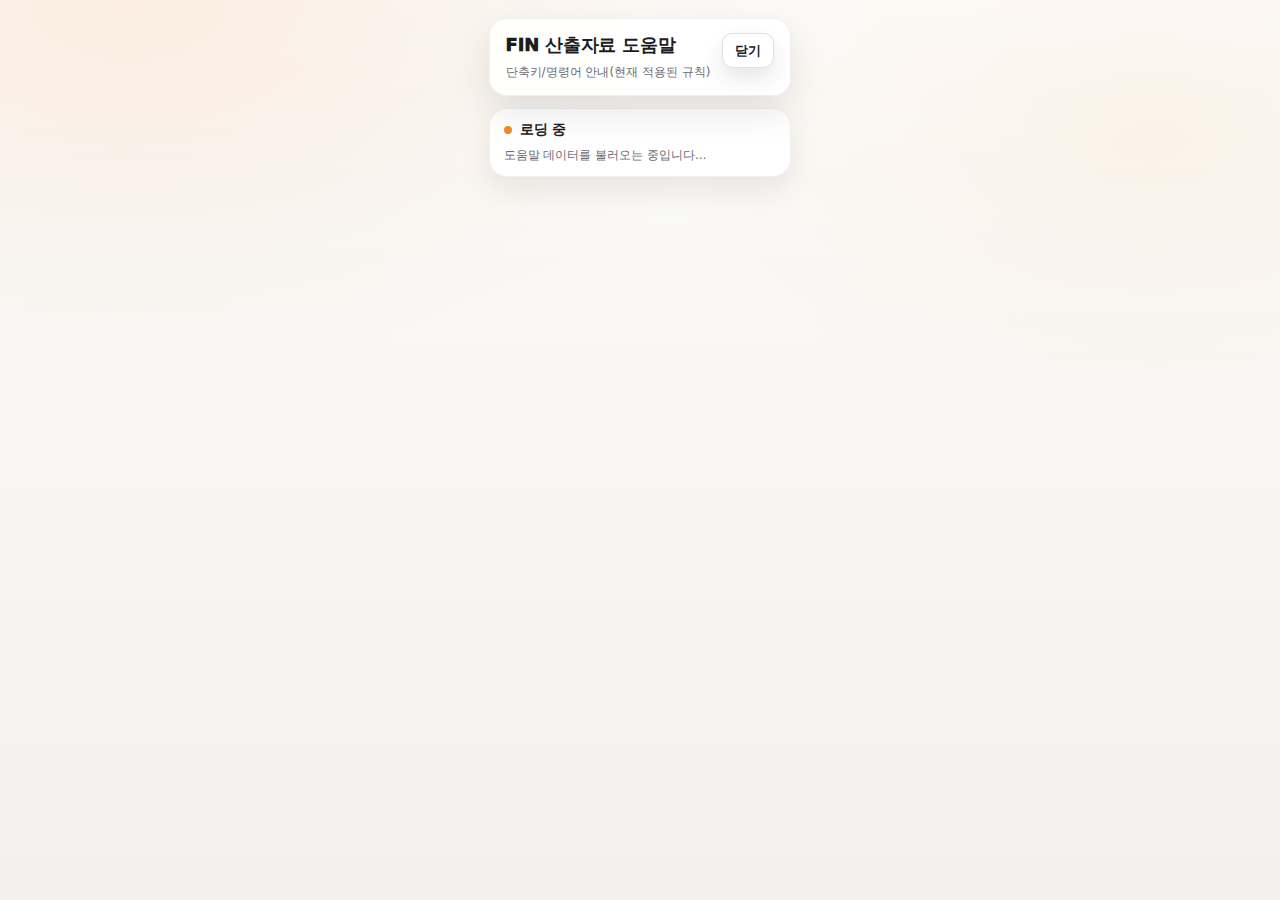
<file: help.html>
<!doctype html>
<html lang="ko">
<head>
  <meta charset="utf-8" />
  <meta name="viewport" content="width=device-width, initial-scale=1" />
  <title>도움말 - FIN 산출자료</title>
  <link rel="stylesheet" href="styles.css?v=14" />
  <style>
    /* ✅ help.html에서만 스크롤 확실히 허용 (styles.css의 overflow:hidden 무력화) */
    html, body{
      height: auto !important;
      min-height: 100% !important;
      overflow-y: auto !important;
      overflow-x: hidden !important;
    }
    body{ overflow:auto !important; }

    .help-wrap{
      max-width: 980px;
      margin: 18px auto;
      padding: 0 16px 24px;
    }
    .help-hero{
      background: rgba(255,255,255,.92);
      border: 1px solid rgba(0,0,0,.06);
      border-radius: 18px;
      box-shadow: 0 16px 38px rgba(0,0,0,.10);
      padding: 14px 16px;
      display:flex;
      align-items:flex-start;
      justify-content:space-between;
      gap:12px;

      /* ✅ 상단 고정(원치 않으면 제거) */
      position: sticky;
      top: 12px;
      z-index: 10;
    }
    .help-title{
      font-weight: 1000;
      font-size: 18px;
      letter-spacing:-0.2px;
    }
    .help-sub{
      margin-top:6px;
      color: var(--muted);
      font-size: 12px;
      line-height: 1.5;
    }
    .help-grid{
      margin-top: 12px;
      display:grid;
      grid-template-columns: 1fr;
      gap: 12px;
    }
    .help-card{
      background: rgba(255,255,255,.94);
      border: 1px solid rgba(0,0,0,.06);
      border-radius: 18px;
      box-shadow: 0 12px 30px rgba(0,0,0,.08);
      padding: 12px 14px;
    }
    .help-card h3{
      margin: 0 0 8px;
      font-size: 14px;
      font-weight: 1000;
      display:flex;
      align-items:center;
      gap:8px;
    }
    .help-card h3::before{
      content:"";
      width: 8px;
      height: 8px;
      border-radius: 999px;
      background: var(--accent);
      display:inline-block;
    }
    .help-card ul{
      margin:0;
      padding-left: 18px;
      color: #2b2b2f;
      font-size: 13px;
      line-height: 1.55;
    }
    .muted{ color: var(--muted); font-size:12px; }
  </style>
</head>
<body>
  <div class="help-wrap">
    <div class="help-hero">
      <div>
        <div id="helpTitle" class="help-title">FIN 산출자료 도움말</div>
        <div class="help-sub">단축키/명령어 안내(현재 적용된 규칙)</div>
      </div>
      <button class="btn" onclick="window.close()">닫기</button>
    </div>

    <div id="helpGrid" class="help-grid">
      <div class="help-card">
        <h3>로딩 중</h3>
        <div class="muted">도움말 데이터를 불러오는 중입니다...</div>
      </div>
    </div>
  </div>

  <script>
    function renderHelp(payload){
      const titleEl = document.getElementById("helpTitle");
      const grid = document.getElementById("helpGrid");
      if (!payload || !payload.sections) return;

      titleEl.textContent = payload.title || "FIN 산출자료 도움말";
      grid.innerHTML = "";

      payload.sections.forEach(sec => {
        const card = document.createElement("div");
        card.className = "help-card";

        const h3 = document.createElement("h3");
        h3.textContent = sec.title || "";
        card.appendChild(h3);

        const ul = document.createElement("ul");
        (sec.items || []).forEach(it => {
          const li = document.createElement("li");
          li.textContent = it;
          ul.appendChild(li);
        });
        card.appendChild(ul);

        grid.appendChild(card);
      });
    }

    window.addEventListener("message", (event) => {
      if (event.origin !== window.location.origin) return;
      const msg = event.data;
      if (!msg || typeof msg !== "object") return;
      if (msg.type === "HELP_INIT") {
        renderHelp(msg.payload);
      }
    });
  </script>
</body>
</html>
</file>
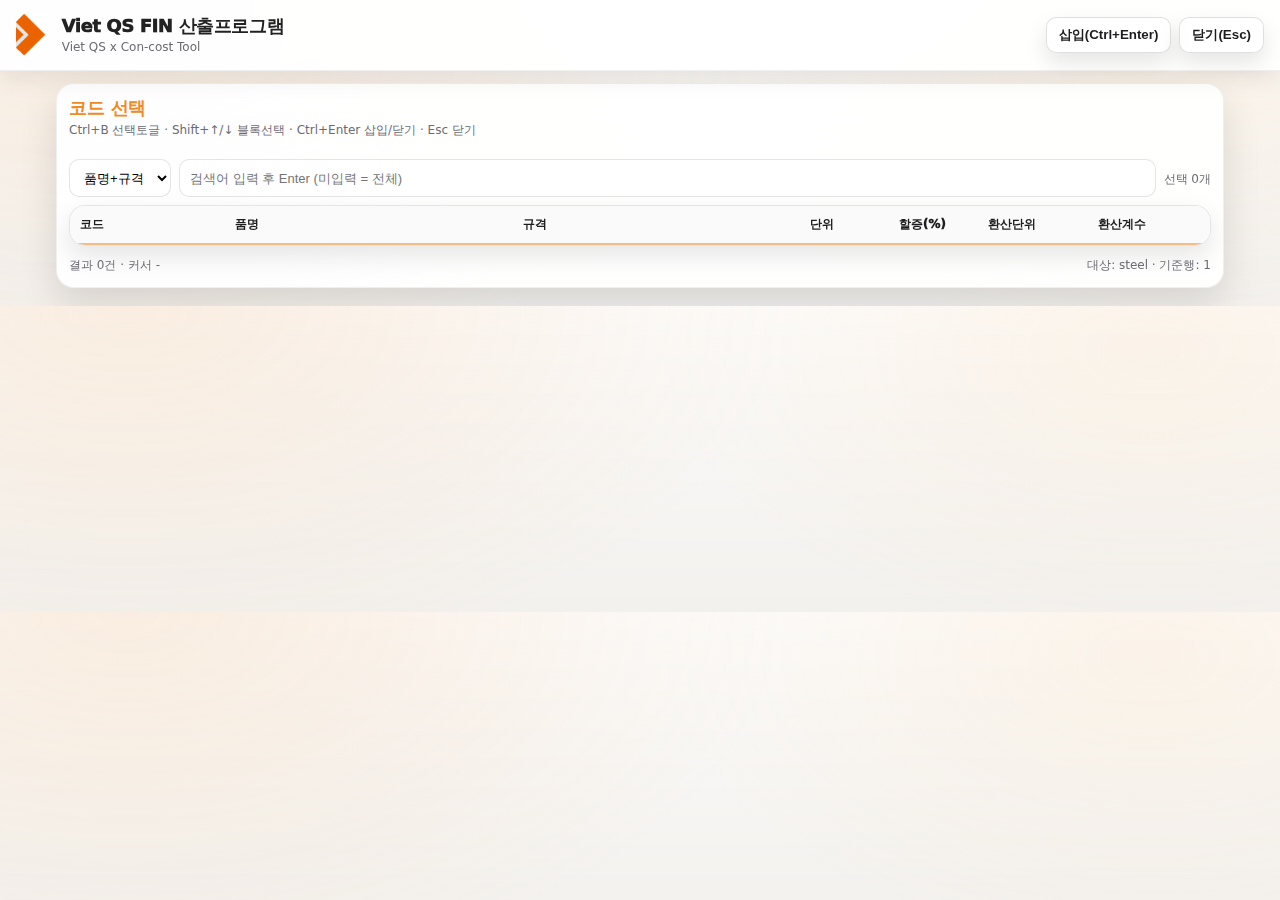
<file: picker.html>
<!doctype html>
<html lang="ko">
<head>
  <meta charset="utf-8" />
  <meta name="viewport" content="width=device-width, initial-scale=1" />
  <title>코드 선택</title>

  <!-- ✅ 메인과 동일 테마 사용 -->
  <link rel="stylesheet" href="styles.css?v=22" />

  <!-- ✅ picker 전용: 메인의 "페이지 스크롤 금지(overflow:hidden)"를 되돌리고,
      메인 topbar + tabs 스타일을 picker에서도 그대로 재사용 -->
  <style>
    /* ============================
       ✅ picker는 메인처럼 페이지 스크롤을 막으면 안 됨
       (styles.css에서 html,body overflow:hidden 강제중이라 picker에서 해제)
    ============================ */
    html, body{
      height: auto !important;
      overflow: auto !important;
      overflow-x: hidden !important;
    }
    body{
      display: block !important;
      padding: 0 !important;
      margin: 0 !important;
    }

    /* picker는 content만 쓰고 tabs는 숨김(필요하면 보여도 됨) */
    .tabs{ display:none !important; }

    /* ============================
       ✅ picker 레이아웃
    ============================ */
    .picker-page{
      max-width: 1200px;
      margin: 0 auto;
      padding: 12px 16px 18px;
    }

    .picker-head{
      display:flex;
      align-items:center;
      justify-content:space-between;
      gap:12px;
      margin-bottom: 10px;
    }
    .picker-title{
      font-weight: 1000;
      font-size: 18px;
      letter-spacing: -0.2px;
      color: var(--accent);
    }
    .picker-sub{
      margin-top: 2px;
      font-size: 12px;
      color: var(--muted);
    }

    .picker-tools{
      display:flex;
      gap:8px;
      flex-wrap:wrap;
      align-items:center;
    }

    .picker-bar{
      display:flex;
      gap:8px;
      flex-wrap:wrap;
      align-items:center;
      margin: 10px 0 8px;
    }
    .picker-bar select,
    .picker-bar input{
      border:1px solid var(--line);
      background: rgba(255,255,255,.72);
      border-radius: 10px;
      padding: 8px 10px;
      font-size: 13px;
      outline: none;
      height: 38px;
    }
    .picker-bar input{
      flex: 1 1 320px;
      min-width: 220px;
    }

    /* 테이블 영역 */
    .picker-tablewrap{
      border:1px solid var(--line);
      border-radius: 16px;
      overflow:auto;
      background: rgba(255,255,255,.55);
      box-shadow: var(--shadow);
      max-height: calc(100vh - 260px); /* 상단 topbar 높이 고려 */
    }
    .picker-table{
      width:100%;
      min-width: 980px;
      border-collapse: separate;
      border-spacing: 0;
      font-size: 12px;
    }
    .picker-table thead th{
      position: sticky;
      top: 0;
      z-index: 5;
      background: rgba(250,250,250,.98);
      border-bottom: 2px solid rgba(240,138,36,.55);
      padding: 10px 10px;
      text-align:left;
      font-weight: 1000;
      white-space: nowrap;
    }
    .picker-table tbody td{
      border-bottom: 1px solid rgba(0,0,0,.06);
      padding: 8px 10px;
      vertical-align: middle;
      white-space: nowrap;
    }

    /* 커서/선택 스타일(메인 테마 톤으로 맞춤) */
    tr.cursor td{
      outline: 2px solid rgba(240,138,36,.35);
      outline-offset: -2px;
      background: rgba(240,138,36,.08);
    }
    tr.sel td{
      background: rgba(240,138,36,.12);
    }

    .picker-foot{
      display:flex;
      align-items:center;
      justify-content:space-between;
      gap:10px;
      margin-top: 10px;
      color: var(--muted);
      font-size: 12px;
    }
    .picker-hotkeys{
      color: var(--muted);
      font-size: 12px;
      line-height: 1.6;
    }

    /* ============================
       ✅ picker 전용: topbar 안에서 버튼들 보기 좋게
    ============================ */
    .picker-actions{
      display:flex;
      gap:8px;
      flex-wrap:wrap;
      align-items:center;
      justify-content:flex-end;
    }

    /* favicon 404는 기능상 문제 없음(없애고 싶으면 아래처럼 favicon 추가하면 됨) */
  </style>

  <!-- (선택) favicon 404 없애기: assets/favicon.ico 올리면 해결 -->
  <!-- <link rel="icon" href="assets/favicon.ico"> -->
</head>

<body>
  <!-- ======================
       ✅ picker도 메인 topbar 그대로
       ====================== -->
  <header class="topbar">
    <div class="brand">
      <div class="brand-main">
        <!-- ✅ 로고 (메인과 동일) -->
        <img class="brand-logo" src="assets/logo.png" alt="로고" />
        <div class="brand-text">
          <div class="title">Viet QS FIN 산출프로그램</div>
          <div class="sub">Viet QS x Con-cost Tool</div>
        </div>
      </div>
    </div>

    <!-- picker 전용 오른쪽 버튼 -->
    <div class="picker-actions">
      <button id="btnInsert" class="btn">삽입(Ctrl+Enter)</button>
      <button id="btnClose" class="btn ghost">닫기(Esc)</button>
    </div>
  </header>

  <!-- ======================
       ✅ picker 본문
       ====================== -->
  <main class="picker-page">
    <div class="panel">
      <div class="picker-head">
        <div>
          <div class="picker-title">코드 선택</div>
          <div class="picker-sub">
            Ctrl+B 선택토글 · Shift+↑/↓ 블록선택 · Ctrl+Enter 삽입/닫기 · Esc 닫기
          </div>
        </div>
      </div>

      <div class="picker-bar">
        <select id="searchMode" aria-label="검색 기준">
          <option value="name_spec">품명+규격</option>
          <option value="code">코드</option>
          <option value="name">품명</option>
          <option value="spec">규격</option>
        </select>

        <input id="q" type="text" placeholder="검색어 입력 후 Enter (미입력 = 전체)" />
        <div id="pickInfo" class="picker-sub"></div>
      </div>

      <div class="picker-tablewrap">
        <table class="picker-table">
          <thead>
            <tr>
              <th style="width: 140px;">코드</th>
              <th style="width: 260px;">품명</th>
              <th style="width: 260px;">규격</th>
              <th style="width: 80px;">단위</th>
              <th style="width: 80px;">할증(%)</th>
              <th style="width: 100px;">환산단위</th>
              <th style="width: 110px;">환산계수</th>
            </tr>
          </thead>
          <tbody id="tbody"></tbody>
        </table>
      </div>

      <div class="picker-foot">
        <div id="status">준비중…</div>
        <div class="picker-hotkeys" id="originInfo"></div>
      </div>
    </div>
  </main>

  <script src="picker.js?v=30"></script>
</body>
</html>
</file>
<file: styles.css>
:root{
  /* ===== Theme: Orange UI (logo title + underline tabs) ===== */
  --bg:#f3f1ee;
  --paper:#ffffff;
  --ink:#1d1d1f;
  --muted:#6b6b73;

  --line: rgba(0,0,0,.10);
  --softLine: rgba(0,0,0,.06);

  --shadow: 0 10px 26px rgba(0,0,0,.10);
  --shadow2: 0 16px 38px rgba(0,0,0,.12);

  --radius: 18px;

  --accent:#f08a24;     /* 오렌지 */
  --accent2:#ffb55a;    /* 밝은 오렌지 */

  --topbarH: 0px;
  --tabsH: 0px;
  --topSplitActualH: 0px;

  --stickyBaseTop: 0px;
  --stickyWithTopSplitTop: 0px;
  --panelStickyTop: 0px;

  /* ✅ top-split(구분/변수) 기본 높이 */
  --topSplitH: 190px;

  /* ✅ 기본 스케일 */
  --uiScale: .75;
}

*{ box-sizing:border-box; }
html,body{ height:100%; }

/* ✅ FIX: 바깥(페이지) 스크롤 절대 금지 */
html, body{
  overflow: hidden !important;
  overflow-x: hidden !important;
}

body{
  margin:0;
  height:100vh;
  display:flex;
  flex-direction:column;

  font-family: ui-sans-serif, system-ui, -apple-system, "Segoe UI", Roboto, "Noto Sans KR", Arial, "Apple SD Gothic Neo", "Malgun Gothic";
  color:var(--ink);

  background:
    radial-gradient(1200px 680px at 10% 0%, rgba(240,138,36,.12), transparent 55%),
    radial-gradient(900px 520px at 90% 15%, rgba(255,181,90,.10), transparent 55%),
    linear-gradient(180deg, rgba(255,255,255,.75), rgba(255,255,255,0)),
    var(--bg);
}

/* ===== Topbar ===== */
.topbar{
  position: sticky;
  top: 0;
  z-index: 200;
  display:flex;
  align-items:center; /* ✅ 로고/텍스트/버튼 세로 중앙 정렬 */
  justify-content:space-between;
  gap:16px;
  padding: 14px 16px;

  background: rgba(255,255,255,.94);
  backdrop-filter: blur(10px);
  border-bottom: 1px solid var(--softLine);
  box-shadow: 0 8px 22px rgba(0,0,0,.08);
  flex:0 0 auto;
}

/* ✅ 타이틀 주황 강조(로고 느낌) */
.brand{ display:flex; flex-direction:column; gap:4px; }
.brand .title{
  font-weight: 1000;
  letter-spacing: -0.4px;
  font-size: 18px;
  display:flex;
  align-items:center;
  gap:10px;
  line-height: 1.1;
}
.brand .title::before{
  content:"";
  width: 28px;
  height: 16px;
  border-radius: 6px;
  background: linear-gradient(180deg, var(--accent2), var(--accent));
  box-shadow: 0 10px 20px rgba(240,138,36,.25);
  transform: skewX(-12deg);
}
.brand .title{ color: #222; }
.brand .title span{ color: #222; }
.brand .title{ text-shadow: 0 1px 0 rgba(255,255,255,.8); }
.brand .sub{ color: var(--muted); font-size: 12px; }
.brand .hint{ color: var(--muted); font-size: 12px; }
.brand .hint b{ color: var(--accent); }

/* ============================
   ✅ Brand Logo Layout (로고 + 텍스트)
============================ */
.brand-main{
  display:flex;
  align-items:center;
  gap:14px;          /* 로고 커지니까 간격도 살짝 증가 */
}

.brand-logo{
  height: 42px;      /* ✅ 기존 대비 약 2.5배 */
  width: auto;       /* ✅ 비율 유지 */
  display: block;
}

.brand-text{
  display:flex;
  flex-direction:column;
  gap:4px;
}

/* ✅ 로고 사용하는 경우 title 앞 장식 제거(주황 블럭) */
.brand-main .title::before{
  display:none;
}

.actions{
  display:flex;
  gap:8px;
  flex-wrap:wrap;
  align-items:center;
  justify-content:flex-end;
}

/* ===== Buttons (캡슐 → 각진 라운드) ===== */
.btn,
.smallbtn{
  appearance:none;
  border:1px solid rgba(0,0,0,.12);
  background: rgba(255,255,255,.92);
  border-radius: 10px;
  cursor:pointer;
  font-weight: 900;
  color: var(--ink);
  line-height: 1;
  display:inline-flex;
  align-items:center;
  gap:8px;
  user-select:none;
  white-space: nowrap;

  box-shadow: 0 10px 22px rgba(0,0,0,.10);
}

.btn{ padding: 10px 12px; }
.smallbtn{
  padding: 8px 10px;
  border-radius: 10px;
  box-shadow: 0 12px 26px rgba(0,0,0,.12);
}

.btn:hover,.smallbtn:hover{ transform: translateY(-1px); }
.btn:active,.smallbtn:active{ transform: translateY(0); box-shadow: 0 8px 18px rgba(0,0,0,.10); }

.btn.ghost{ background: rgba(255,255,255,.70); }
.btn.danger{ border-color: rgba(180,0,0,.25); background: rgba(255,230,230,.80); }

.btn input[type="file"],
.smallbtn input[type="file"]{ display:none; }

/* =========================================================
   ✅ Topbar 오른쪽 버튼(도움말 스타일로 통일)
   ========================================================= */
.topbar .actions .btn:not(.danger),
.topbar .actions label.btn:not(.danger){
  background: rgba(255,255,255,.70);
  border: 2px solid rgba(240,138,36,.45);
  color: var(--accent);
}

.topbar .actions .btn:not(.danger):hover,
.topbar .actions label.btn:not(.danger):hover{
  transform: translateY(-1px);
  border-color: rgba(240,138,36,.70);
  box-shadow: 0 14px 28px rgba(0,0,0,.12);
}

.topbar .actions .btn:not(.danger):active,
.topbar .actions label.btn:not(.danger):active{
  transform: translateY(0);
  box-shadow: 0 8px 18px rgba(0,0,0,.10);
}

/* 초기화(danger)는 기존 유지(강조) */
.topbar .actions .btn.danger,
.topbar .actions label.btn.danger{
  border: 1px solid rgba(180,0,0,.25);
  background: rgba(255,230,230,.80);
  color: var(--ink);
}

/* =========================================================
   ✅ Topbar actions 버튼 높이/폰트/정렬 완전 통일
   ========================================================= */
.topbar .actions .btn,
.topbar .actions label.btn{
  height: 38px;
  padding: 0 12px;
  font-size: 12px;
  font-weight: 900;
  line-height: 1;
  display: inline-flex;
  align-items: center;
  justify-content: center;
  font-family: inherit;
  vertical-align: middle;
}

/* ✅ Topbar 버튼은 떠오르는 효과 제거(높이 착시 방지) */
.topbar .actions .btn:hover,
.topbar .actions label.btn:hover{
  transform: none;
}

/* ===== Tabs (캡슐 → 텍스트 + 밑줄 강조 스타일) ===== */
.tabs{
  position: sticky;
  top: var(--topbarH);
  z-index: 180;
  display:flex;
  gap:14px;
  padding: 10px 16px 8px;
  flex-wrap:wrap;

  background: rgba(255,255,255,.86);
  backdrop-filter: blur(10px);
  border-bottom: 1px solid var(--softLine);
  flex:0 0 auto;
}

.tab{
  border: none;
  background: transparent;
  border-radius: 0;
  padding: 8px 2px;
  cursor:pointer;
  font-weight: 900;
  color: #2b2b2f;
  display:inline-flex;
  align-items:center;
  gap:8px;
  position: relative;
  opacity: .90;
}

.tab:hover{ opacity: 1; }

.tab.active{
  color: var(--accent);
  opacity: 1;
}

.tab.active::after{
  content:"";
  position:absolute;
  left: 2px;
  right: 2px;
  bottom: -8px;
  height: 3px;
  border-radius: 999px;
  background: var(--accent);
  box-shadow: 0 10px 18px rgba(240,138,36,.20);
}

/* ===== Content ===== */
.content{
  padding: 12px 16px 0;
  flex:1 1 auto;
  min-height:0;
  overflow: hidden;
  overflow-x:hidden !important;
}

/* ✅ FIX FINAL: zoom 제거 → transform scale로 교체(클릭/포커스 히트테스트 안정화) */
#view{
  height: 100%;
  width: 100%;

  min-height:0;
  overflow:hidden;

  /* ❌ zoom 제거 */
  /* zoom: var(--uiScale); */

  /* ✅ scale 적용 */
  transform: scale(var(--uiScale));
  transform-origin: top left;

  /* ✅ scale로 줄어든 만큼 “역보정”해서 실제 화면을 꽉 채움 */
  width: calc(100% / var(--uiScale));
  height: calc(100% / var(--uiScale));

  display:flex;
  flex-direction:column;
  flex: 1 1 auto;
}


/* view 내부 레이아웃 안정 */
.view-fill{
  flex:1 1 auto;
  min-height:0;
  display:flex;
  flex-direction:column;
  gap:10px;
}

/* =========================================================
   ✅ (핵심) Splitter 레이아웃 컨테이너
   ========================================================= */
.work-area{
  flex:1 1 auto;
  min-height:0;
  display:flex;
  flex-direction:column;
  gap:0;
  overflow:hidden;
}

/* ✅ transform 스케일 적용 제거 */
.work-area > .top-pane,
.work-area > .bottom-pane{
  transform: none !important;
  width: 100%;
}

.pane{ min-height:0; min-width:0; }
.top-pane{ flex:0 0 auto; }

.bottom-pane{
  flex:1 1 auto;
  min-height:0;
  display:flex;
  flex-direction:column;
  overflow:hidden;
}

.bottom-pane > .panel{
  flex:1 1 auto;
  min-height:0;
}

/* ===== Panel ===== */
.panel{
  background: rgba(255,255,255,.94);
  border:1px solid var(--softLine);
  border-radius: var(--radius);
  box-shadow: var(--shadow2);
  padding: 12px;

  display:flex;
  flex-direction:column;
  min-height:0;
  overflow:hidden;
}

.panel-header{
  display:flex;
  align-items:flex-start;
  justify-content:space-between;
  gap:12px;
  margin-bottom: 10px;
}

/* ✅ FIX: 테이블 중간으로 헤더가 내려오는 현상 방지 */
.panel-header.sticky-head{
  position: static;
  top: auto;
  z-index: auto;

  background: transparent;
  backdrop-filter: none;

  border-bottom: none;
  margin: 0 0 10px;
  padding: 0;

  border-radius: 0;
}

.panel-title{
  font-weight: 900;
  font-size: 16px;
  position: relative;
  padding-left: 10px;
}
.panel-title::before{
  content:"";
  position:absolute;
  left:0; top: 3px;
  width:4px; height: 14px;
  border-radius: 999px;
  background: var(--accent);
}

.panel-desc{
  margin-top: 4px;
  font-size: 12px;
  color: var(--muted);
  line-height: 1.5;
}

.row-actions{
  display:flex;
  gap:6px;
  justify-content:flex-start;
  align-items:center;
}

/* ===========================
   Tables / Scroll container
   =========================== */
.table-wrap{
  border:1px solid var(--softLine);
  border-radius: 16px;

  overflow-y:auto;
  overflow-x:hidden;

  background: rgba(255,255,255,.84);
  flex:1 1 auto;
  min-height:0;

  overscroll-behavior: contain;
  -webkit-overflow-scrolling: touch;

  /* ✅ FIX: sticky/transform 히트테스트 안정화 */
  contain: layout paint;
  isolation: isolate;
}


table{
  width: 100%;
  min-width: 100%;
  border-collapse: separate;
  border-spacing: 0;
  font-size: 12px;
}

.calc-table{ min-width: 100%; }
.code-table{ min-width: 100%; }

thead th{
  position: sticky;
  top: 0;
  z-index: 5;

  background: rgba(250,250,250,.98);
  border-bottom: 2px solid rgba(240,138,36,.55);
  padding: 10px 10px;
  text-align:left;
  font-weight: 900;
  white-space: nowrap;
}


th, td{ min-width:0; }

tbody td{
  border-bottom: 1px solid rgba(0,0,0,.06);
  padding: 6px 8px;
  vertical-align: middle;

  /* ✅ FIX: body 셀이 헤더 아래에서 정상 hit 되도록 */
  position: relative;
  z-index: 1;
}

/* ===== Inputs ===== */
.cell{
  width: 100%;
  min-width: 0;
  display: block;

  border: 2px solid rgba(240,138,36,.45);
  background: rgba(255,255,255,.96);
  border-radius: 12px;
  padding: 7px 10px;
  font-size: 12px;
  outline: none;

  overflow: hidden;
  text-overflow: ellipsis;
  white-space: nowrap;

  pointer-events: auto !important;
  user-select: text !important;
  -webkit-user-select: text !important;
  cursor: text;

  /* ✅ FIX: 클릭/포커스 hit 안정화 */
  position: relative;
  z-index: 2;
}

.cell:focus{
  border-color: rgba(240,138,36,.92);
  box-shadow: 0 0 0 4px rgba(240,138,36,.18);
}

.cell[data-editing="1"]{
  border-color: rgba(240,138,36,.95) !important;
  box-shadow: 0 0 0 5px rgba(240,138,36,.22) !important;
  background: rgba(255,255,255,1) !important;
}

.cell.readonly{
  background: rgba(245,245,245,.85);
  color: rgba(0,0,0,.60);
  border-color: rgba(0,0,0,.10);
}

/* smallbtn: 오렌지 솔리드 */
.smallbtn{
  background: linear-gradient(180deg, rgba(240,138,36,.92), rgba(220,110,20,.92));
  border-color: rgba(240,138,36,.55);
  color: #fff;
}
.smallbtn:hover{ filter: brightness(1.02); }
.smallbtn:active{ filter: brightness(.98); }

/* ✅ 요청: 하단 설명문구 제거 */
.footer{
  display:none !important;
}

/* ===========================
   상단(구분/변수)
   =========================== */
.top-split{
  flex:0 0 auto;
  margin: 0;
  padding: 0;
}

.calc-layout.top-grid{
  display:grid;
  grid-template-columns: 320px minmax(0, 1fr);
  gap:12px;
  align-items:stretch;
}

.rail-box{
  background: rgba(255,255,255,.94);
  border:1px solid var(--softLine);
  border-radius:16px;
  box-shadow: var(--shadow);
  padding:10px;

  height: var(--topSplitH);
  overflow: hidden;
  display:flex;
  flex-direction:column;
  gap:8px;
  min-width: 0;
}

.section-box{ min-width:0; }
.var-box{ min-width:0; }

.rail-title{
  font-weight:900;
  font-size:12px;
  margin:0;
  display:flex;
  align-items:center;
  gap:8px;
}
.rail-title::before{
  content:"";
  width: 6px;
  height: 6px;
  border-radius: 999px;
  background: var(--accent);
  display:inline-block;
}

/* 구분 리스트 */
.section-list{
  flex: 1 1 auto;
  overflow:auto;
  padding-right:4px;
  display:flex;
  flex-direction:column;
  gap:6px;
}

.section-item{
  display:flex;
  align-items:center;
  justify-content:space-between;
  gap:8px;
  border:1px solid rgba(0,0,0,.10);
  background: rgba(255,255,255,.96);
  border-radius:12px;
  padding:8px 10px;
  cursor:pointer;
  font-weight:800;
  font-size:12px;
  min-width:0;
  box-shadow: 0 6px 16px rgba(0,0,0,.06);
}

.section-item.active{
  background: rgba(240,138,36,.12);
  border-color: rgba(240,138,36,.35);
}

.section-item .name{
  flex:1;
  min-width:0;
  overflow:hidden;
  text-overflow:ellipsis;
  white-space:nowrap;
}
.section-item .meta-inline{
  font-size:12px;
  opacity:.75;
  font-weight:800;
  white-space: nowrap;
}

/* 구분 편집 */
.section-editor{
  display:grid;
  grid-template-columns: 1fr 46px 132px;
  gap:8px;
  align-items:center;
  min-width:0;
}

.section-editor input{
  min-width:0;
  border:2px solid rgba(240,138,36,.30);
  background:rgba(255,255,255,.96);
  border-radius:12px;
  padding:7px 10px;
  outline:none;
  font-size:12px;

  overflow:hidden;
  text-overflow:ellipsis;
  white-space:nowrap;
}

.section-editor input:focus{
  border-color: rgba(240,138,36,.85);
  box-shadow: 0 0 0 4px rgba(240,138,36,.16);
}

.section-editor input:nth-child(2){
  padding: 7px 6px;
  text-align:center;
}

/* 변수표 */
.var-tablewrap{
  flex: 1 1 auto;
  border:1px solid var(--softLine);
  border-radius:14px;
  overflow:auto;
  background: rgba(255,255,255,.86);
  min-height:0;

  overscroll-behavior: contain;
  -webkit-overflow-scrolling: touch;

  contain: layout paint;
  isolation: isolate;
}

.var-table{
  width:100%;
  min-width:100%;
  border-collapse:separate;
  border-spacing:0;
  font-size:12px;
}

.var-table thead th{
  position: sticky;
  top:0;
  z-index: 6;
  background: rgba(250,250,250,.98);
  border-bottom: 2px solid rgba(240,138,36,.55);
  padding: 10px 10px;
  text-align:left;
  font-weight:900;
}


.var-table tbody td{
  border-bottom:1px solid rgba(0,0,0,.06);
  padding:6px 8px;

  /* ✅ FIX: body 셀이 헤더 아래에서 정상 hit 되도록 */
  position: relative;
  z-index: 1;
}

/* ===== Scrollbar ===== */
.table-wrap::-webkit-scrollbar,
.section-list::-webkit-scrollbar,
.var-tablewrap::-webkit-scrollbar{
  height: 12px;
  width: 12px;
}
.table-wrap::-webkit-scrollbar-thumb,
.section-list::-webkit-scrollbar-thumb,
.var-tablewrap::-webkit-scrollbar-thumb{
  background: rgba(0,0,0,.18);
  border-radius: 999px;
  border: 3px solid rgba(255,255,255,.75);
}
.table-wrap::-webkit-scrollbar-track,
.section-list::-webkit-scrollbar-track,
.var-tablewrap::-webkit-scrollbar-track{
  background: rgba(255,255,255,.55);
  border-radius: 999px;
}

@media (max-width: 980px){
  .calc-layout.top-grid{ grid-template-columns: 1fr; }
  :root{ --topSplitH: 220px; }
  :root{ --uiScale: .95; }

  /* ✅ 모바일에서는 transform 스케일 해제 (zoom 절대 쓰지 않음) */
  #view{
    transform: none;
    width: 100%;
    height: 100%;
  }
}


/* =========================================================
   ✅ Help button
   ========================================================= */
.btn.help{
  border-color: rgba(240,138,36,.35);
}

.btn.help::before{
  content:"?";
  width: 18px;
  height: 18px;
  border-radius: 6px;
  display:inline-flex;
  align-items:center;
  justify-content:center;

  font-weight: 1000;
  font-size: 12px;
  line-height: 1;

  color:#fff;
  background: linear-gradient(180deg, var(--accent2), var(--accent));
  box-shadow: 0 10px 18px rgba(240,138,36,.22);
}

/* =========================================================
   ✅ top-split ↔ panel 사이 높이 조절 리사이저
   ========================================================= */
.split-resizer{
  height: 14px;
  margin: 8px 2px;
  border-radius: 12px;
  cursor: row-resize;
  display:flex;
  align-items:flex-end;
  justify-content:center;
  user-select:none;
  -webkit-user-select:none;
  touch-action:none;

  background: rgba(255,255,255,.60);
  border: 1px dashed rgba(240,138,36,.30);
  box-shadow: 0 10px 22px rgba(0,0,0,.06);
}

.split-resizer::before{
  content:"";
  width: 72px;
  height: 4px;
  border-radius: 999px;
  background: rgba(240,138,36,.45);
}

.split-resizer:hover{
  border-color: rgba(240,138,36,.55);
  background: rgba(255,255,255,.78);
}

.split-resizer:active{
  background: rgba(255,255,255,.92);
  border-color: rgba(240,138,36,.72);
}

body.is-resizing{
  cursor: row-resize !important;
  user-select:none !important;
  -webkit-user-select:none !important;
}

/* =========================================================
   ✅ ✅ 구분 추가/삭제 버튼을 + / - 로 축소
   ========================================================= */
.section-editor .row-actions{
  justify-content:flex-end;
  flex-wrap: nowrap;
  gap:6px;
}

.section-editor .row-actions .smallbtn{
  height: 34px;
  padding: 0 10px;
}

.section-editor .row-actions .smallbtn:nth-child(2),
.section-editor .row-actions .smallbtn:nth-child(3){
  width: 36px;
  min-width: 36px;
  padding: 0;
  justify-content:center;
  position: relative;
  font-size: 0;
  line-height: 0;
}

.section-editor .row-actions .smallbtn:nth-child(2)::before{
  content: "+";
  font-size: 16px;
  line-height: 1;
  font-weight: 1000;
  color: #fff;
}

.section-editor .row-actions .smallbtn:nth-child(3)::before{
  content: "−";
  font-size: 18px;
  line-height: 1;
  font-weight: 1000;
  color: #fff;
}

@media (max-width: 420px){
  .section-editor{ grid-template-columns: 1fr 44px 124px; }
  .section-editor input:nth-child(2){ padding: 6px 6px; }
  .section-editor .row-actions .smallbtn{ height: 32px; }
  .section-editor .row-actions .smallbtn:nth-child(2),
  .section-editor .row-actions .smallbtn:nth-child(3){
    width: 32px;
    min-width: 32px;
  }
}

/* =========================================================
   ✅ 코드 탭(코드 영역) 하단 공백 줄이기
   ========================================================= */
#view .panel{ flex: 1 1 auto; min-height: 0; }
#view .panel .table-wrap{ flex: 1 1 auto; min-height: 0; }

/* ✅✅ 멀티 선택(블록 지정) 행 하이라이트 - 더 명확하게 (산출표만) */
table.calc-table tr.row-selected td{
  /* 배경을 조금 더 진하게 + 살짝 그라데이션 느낌 */
  background: linear-gradient(
    180deg,
    rgba(240,138,36,.20),
    rgba(240,138,36,.14)
  ) !important;

  /* 전체 행에 은은한 테두리(위/아래)로 “선택 범위” 느낌 */
  box-shadow:
    inset 0 1px 0 rgba(240,138,36,.35),
    inset 0 -1px 0 rgba(240,138,36,.30) !important;
}

/* ✅ 왼쪽 강한 바(시선 고정) */
table.calc-table tr.row-selected td:first-child{
  box-shadow:
    inset 6px 0 0 rgba(240,138,36,.95),
    inset 0 1px 0 rgba(240,138,36,.35),
    inset 0 -1px 0 rgba(240,138,36,.30) !important;
}

/* ✅ 선택된 행 내부 input도 같이 강조 (눈에 확 들어오게) */
table.calc-table tr.row-selected .cell{
  border-color: rgba(240,138,36,.85) !important;
  box-shadow: 0 0 0 4px rgba(240,138,36,.18) !important;
  background: rgba(255,250,240,.92) !important;
}

/* ✅ (선택) 범위의 “양끝”만 더 진하게 주고 싶으면 사용
   - JS에서 row-selected-start / row-selected-end 클래스를 첫/마지막 행에 추가하면 적용됨
*/
table.calc-table tr.row-selected-start td{
  box-shadow:
    inset 0 3px 0 rgba(240,138,36,.55),
    inset 0 1px 0 rgba(240,138,36,.35),
    inset 0 -1px 0 rgba(240,138,36,.30) !important;
}
table.calc-table tr.row-selected-end td{
  box-shadow:
    inset 0 -3px 0 rgba(240,138,36,.55),
    inset 0 1px 0 rgba(240,138,36,.35),
    inset 0 -1px 0 rgba(240,138,36,.30) !important;
}

/* =========================================================
   ✅ 셀 블록 선택 (Shift+클릭 영역 선택)
   - JS: input.cell.block-selected
   - 디자인 일관성 유지 + 명확한 시각 피드백
   ========================================================= */

/* 기본 블록 셀 (가시성 강화: 외곽선/글로우/안쪽라인) */
.cell.block-selected{
  background: linear-gradient(
    180deg,
    rgba(240,138,36,.38),
    rgba(240,138,36,.24)
  ) !important;

  border-color: rgba(240,138,36,1) !important;

  /* ✅ 핵심: "선택됨"을 확실히 보이게 3중 강조 */
  box-shadow:
    0 0 0 3px rgba(255,255,255,.90),     /* 바탕(회색) 위에서도 살아나는 흰 테두리 */
    0 0 0 6px rgba(240,138,36,.85),      /* 오렌지 두꺼운 링 */
    0 10px 18px rgba(0,0,0,.12),         /* 살짝 떠보이게 */
    inset 0 0 0 2px rgba(0,0,0,.10) !important; /* 안쪽 라인 */

  outline: 3px solid rgba(0,0,0,.18) !important; /* ✅ 회색행 위에서도 경계 또렷 */
  outline-offset: -1px !important;

  color: #1d1d1f !important;
}


/* 포커스가 블록 셀 안에 있을 때 (현재 입력 셀: 더 강한 링) */
.cell.block-selected:focus{
  background: linear-gradient(
    180deg,
    rgba(240,138,36,.55),
    rgba(240,138,36,.34)
  ) !important;

  box-shadow:
    0 0 0 3px rgba(255,255,255,.95),
    0 0 0 7px rgba(240,138,36,.95),
    0 0 0 11px rgba(240,138,36,.28),
    0 14px 26px rgba(0,0,0,.16) !important;

  outline: 3px solid rgba(0,0,0,.22) !important;
  outline-offset: -1px !important;
}


/* 읽기 전용 셀도 블록은 유지 (readonly라도 선택 경계는 또렷하게) */
.cell.readonly.block-selected{
  background: linear-gradient(
    180deg,
    rgba(240,138,36,.26),
    rgba(240,138,36,.18)
  ) !important;

  border-color: rgba(240,138,36,.95) !important;

  box-shadow:
    0 0 0 3px rgba(255,255,255,.85),
    0 0 0 6px rgba(240,138,36,.70),
    inset 0 0 0 2px rgba(0,0,0,.08) !important;

  outline: 3px solid rgba(0,0,0,.16) !important;
  outline-offset: -1px !important;

  color: rgba(0,0,0,.78) !important;
}


/* 행 선택(row-selected) 위에 셀 블록이 올라왔을 때 우선순위 */
table.calc-table tr.row-selected .cell.block-selected{
  background: linear-gradient(
    180deg,
    rgba(240,138,36,.45),
    rgba(240,138,36,.30)
  ) !important;

  box-shadow:
    0 0 0 3px rgba(240,138,36,.85),
    inset 0 0 0 1px rgba(255,255,255,.75) !important;
}



/* =========================================================
   ✅ Project Slot (Topbar 중앙/노란박스 위치)
   ========================================================= */
.project-slot{
  display:flex;
  align-items:center;
  gap:10px;
  flex: 0 0 auto;
}

.btn.btn-project{
  height: 38px;
  padding: 0 14px;
  min-width: 260px;
  justify-content: center;
  background: rgba(255,255,255,.70);
  border: 2px solid rgba(240,138,36,.45);
  color: var(--accent);
  font-weight: 1000;
}

.btn.btn-project:hover{
  border-color: rgba(240,138,36,.70);
  box-shadow: 0 14px 28px rgba(0,0,0,.12);
}
.btn.btn-project:active{
  box-shadow: 0 8px 18px rgba(0,0,0,.10);
}

.project-badge{
  height: 38px;
  display:flex;
  align-items:center;
  padding: 0 12px;
  border-radius: 10px;
  border: 1px solid rgba(0,0,0,.10);
  background: rgba(255,255,255,.88);
  box-shadow: 0 10px 22px rgba(0,0,0,.08);

  font-size: 12px;
  font-weight: 900;
  color: rgba(0,0,0,.70);

  max-width: 320px;
  overflow:hidden;
  text-overflow: ellipsis;
  white-space: nowrap;
}

@media (max-width: 1100px){
  .topbar{ align-items:flex-start; flex-wrap: wrap; }
  .project-slot{ order: 3; width: 100%; justify-content: flex-start; }
  .btn.btn-project{ min-width: 240px; }
  .project-badge{ max-width: calc(100% - 260px); }
}

/* =========================================================
   ✅ Project Modal (테이블형) - aria-hidden 방식만 사용
   ========================================================= */
.modal{
  position: fixed;
  inset:0;
  display:none;
  z-index: 9999;
}
.modal[aria-hidden="false"]{ display:block; }

.modal-backdrop{
  position:absolute; inset:0;
  background: rgba(0,0,0,.35);
  backdrop-filter: blur(3px);
}

.modal-card{
  position: relative;
  width: min(980px, calc(100vw - 28px));
  margin: 60px auto 0;
  background: rgba(255,255,255,.96);
  border: 1px solid rgba(0,0,0,.08);
  border-radius: 18px;
  box-shadow: 0 24px 70px rgba(0,0,0,.25);
  overflow:hidden;
}
.modal-wide{ width: min(1060px, calc(100vw - 28px)); }

.modal-head{
  display:flex;
  align-items:center;
  justify-content:space-between;
  padding: 12px 14px;
  border-bottom: 1px solid rgba(0,0,0,.08);
  gap: 12px;
  background: rgba(255,255,255,.92);
}
.modal-title{
  font-size: 16px;
  font-weight: 1000;
  letter-spacing: -.2px;
  position: relative;
  padding-left: 12px;
}
.modal-title::before{
  content:"";
  position:absolute;
  left:0; top: 4px;
  width:4px; height: 14px;
  border-radius: 999px;
  background: var(--accent);
}

.modal-head-actions{
  display:flex;
  gap:8px;
  flex-wrap:wrap;
  align-items:center;
}

.modal-body{ padding: 12px 14px 14px; }
.modal-foot{
  display:flex;
  align-items:center;
  justify-content:space-between;
  padding: 10px 14px;
  border-top: 1px solid rgba(0,0,0,.08);
  gap: 12px;
  background: rgba(255,255,255,.92);
}

/* 힌트 */
.project-hint{
  font-size: 12px;
  color: rgba(0,0,0,.55);
  margin-bottom: 10px;
  line-height: 1.45;
}

/* 테이블 래퍼 */
.project-table-wrap{
  max-height: min(58vh, 560px);
  overflow:auto;
  border: 1px solid rgba(0,0,0,.08);
  border-radius: 14px;
  background: #fff;
  box-shadow: 0 10px 22px rgba(0,0,0,.08);
}

/* 테이블 */
.project-table{
  width: 100%;
  border-collapse: collapse;
  font-size: 12px;
}
.project-table thead th{
  position: sticky;
  top: 0;
  z-index: 2;
  background: rgba(250,250,250,.98);
  border-bottom: 2px solid rgba(240,138,36,.55);
  padding: 10px 10px;
  text-align:left;
  font-weight: 1000;
  white-space: nowrap;
}

.project-table tbody td{
  border-bottom: 1px solid rgba(0,0,0,.06);
  padding: 6px 8px;
  vertical-align: middle;

  /* ✅ FIX: body 셀이 헤더 아래에서 정상 hit 되도록 */
  position: relative;
  z-index: 1;
}

/* ✅ 행 선택(테이블 전용) - tr.project-row로 고정 */
.project-table tbody tr.project-row{ cursor:pointer; }
.project-table tbody tr.project-row.selected td{
  background: rgba(240,138,36,.10);
}
.project-table tbody tr.project-row.selected td:first-child{
  box-shadow: inset 4px 0 0 rgba(240,138,36,.85);
}

/* 셀 input */
.project-cell-input{
  width: 100%;
  min-width: 0;
  border: 2px solid rgba(240,138,36,.30);
  background: rgba(255,255,255,.96);
  border-radius: 12px;
  padding: 7px 10px;
  font-size: 12px;
  outline: none;

  /* ✅ FIX: 클릭/포커스 hit 안정화 */
  position: relative;
  z-index: 2;
}
.project-cell-input:focus{
  border-color: rgba(240,138,36,.85);
  box-shadow: 0 0 0 4px rgba(240,138,36,.16);
}

/* 버튼 타입 */
.btn.btn-primary{
  border: 2px solid rgba(240,138,36,.70);
  background: linear-gradient(180deg, rgba(255,181,90,.45), rgba(240,138,36,.12));
  color: var(--accent);
  font-weight: 1000;
}
.btn.btn-danger{
  border: 2px solid rgba(200,0,0,.25);
  background: rgba(255,230,230,.85);
}

.modal-foot .muted{
  font-size: 12px;
  color: rgba(0,0,0,.55);
}

@media (max-width: 640px){
  .modal-card{ margin: 16px auto 0; }
  .modal-head{ align-items:flex-start; gap: 10px; }
  .modal-head-actions{ justify-content:flex-end; }
  .project-table-wrap{ max-height: 70vh; }
}





/* =========================
   ✅ 비고(ZZZ) 행: 기본 톤(진하게)
   ✅ 단, 산출식 칸은 아래에서 별도로 복구할거라 여기서 제외
========================= */
table.calc-table tbody tr.calc-remark-row > td,
table.calc-table tbody tr.remark-row > td{
  background: rgba(0,0,0,.22) !important; /* ✅ 확실히 진하게 */
  color: rgba(0,0,0,.70) !important;
}

table.calc-table tbody tr.calc-remark-row .cell,
table.calc-table tbody tr.remark-row .cell{
  background: rgba(255,255,255,.70) !important;
  border-color: rgba(0,0,0,.28) !important;
  color: rgba(0,0,0,.75) !important;
}


/* readonly도 더 또렷하게 */
tr.calc-remark-row .cell.readonly,
tr.remark-row .cell.readonly{
  opacity: 1 !important;
}

/* placeholder도 흐리게 */
tr.calc-remark-row .cell::placeholder,
tr.remark-row .cell::placeholder{
  color: #b0b0b0 !important;
}

/* 체크박스/셀렉트도 통일 (있다면) */
tr.calc-remark-row select,
tr.remark-row select{
  background: #f1f1f1 !important;
  color: #8a8a8a !important;
}





/* placeholder도 흐리게 */
.calc-remark-row input::placeholder {
  color: #b0b0b0;
}

/* 체크박스/셀렉트도 통일 */
.calc-remark-row select {
  background: #f1f1f1 !important;
  color: #8a8a8a !important;
}


/* ✅ 코드에 Z가 5개 이상인 행(ZZZZZ...) 더 진하게 표시 (Z5 Row 강조)
   - 비고행(remark-row / calc-remark-row)과 겹치면 비고행 스타일이 우선이므로 제외 처리
*/
.calc-table tbody tr.z5-row:not(.remark-row):not(.calc-remark-row) > td{
  background: rgba(0,0,0,.22) !important; /* ✅ 확실히 진하게 */
  box-shadow:
    inset 0 2px 0 rgba(0,0,0,.22),
    inset 0 -2px 0 rgba(0,0,0,.22) !important; /* ✅ 상/하 라인으로 덩어리감 */
}

/* ✅ 왼쪽 구분 바(시선 고정) */
.calc-table tbody tr.z5-row:not(.remark-row):not(.calc-remark-row) > td:first-child{
  box-shadow:
    inset 6px 0 0 rgba(0,0,0,.32),
    inset 0 2px 0 rgba(0,0,0,.22),
    inset 0 -2px 0 rgba(0,0,0,.22) !important;
}

/* ✅ Z5 행 내부 입력칸도 톤다운해서 “같은 그룹”으로 보이게 */
.calc-table tbody tr.z5-row:not(.remark-row):not(.calc-remark-row) .cell{
  background: rgba(255,255,255,.70) !important;
  border-color: rgba(0,0,0,.26) !important;
  color: rgba(0,0,0,.82) !important;
}

/* ✅ Z5 행 placeholder도 또렷하게 */
.calc-table tbody tr.z5-row:not(.remark-row):not(.calc-remark-row) .cell::placeholder{
  color: rgba(0,0,0,.42) !important;
  opacity: 1 !important;
}



/* =========================
   ✅ 비고(ZZZ) 행 톤 다운(더 어둡게) - OVERRIDE
   맨 아래에 추가하세요
========================= */


tr.calc-remark-row .cell::placeholder,
tr.remark-row .cell::placeholder,
.calc-remark-row input::placeholder{
  color: var(--remarkPh) !important;
  opacity: 1 !important;
}



/* =========================================================
   ✅ "ZZZ 비고 행"만 구분되게 (행 전체 톤 다운)
   ✅ 단, 산출식 칸은 기존 밝은색 유지
   ========================================================= */


/* 1) ZZZ 비고 행: row 전체 배경 */
table.calc-table tbody tr.calc-remark-row > td,
table.calc-table tbody tr.remark-row > td{
  background: var(--remarkRowBg) !important;
}

/* 2) ZZZ 비고 행: input도 기본 톤 다운(※ 산출식 제외는 아래에서 복구) */
table.calc-table tbody tr.calc-remark-row .cell,
table.calc-table tbody tr.remark-row .cell{
  background: rgba(255,255,255,.85) !important; /* 입력칸은 너무 죽지 않게 */
  border-color: var(--remarkRowBd) !important;
  color: rgba(0,0,0,.70) !important;
}

/* 3) ✅ 핵심: 산출식 칸은 "원래 cell 스타일"로 되돌리기
   - 구조상 산출식이 6번째 컬럼(예: No/코드/품명/규격/단위/산출식/...)이면 nth-child(6)
   - 만약 실제 컬럼 순서가 다르면 숫자만 바꾸면 됨
*/
table.calc-table tbody tr.calc-remark-row td:nth-child(6) .cell,
table.calc-table tbody tr.remark-row td:nth-child(6) .cell{
  background: rgba(255,255,255,.96) !important;               /* 기존 밝은색 유지 */
  border-color: rgba(240,138,36,.45) !important;              /* 기존 오렌지 보더 유지 */
  color: var(--ink) !important;
  box-shadow: none !important;                                 /* 혹시 남아있는 그림자 제거 */
}

/* 4) (선택) ZZZ 행 좌측에 은은한 바 하나로 더 구분감 */
table.calc-table tbody tr.calc-remark-row > td:first-child,
table.calc-table tbody tr.remark-row > td:first-child{
  box-shadow: inset 4px 0 0 rgba(240,138,36,.55) !important;
}


/* =========================================================
   ✅ ZZZ(비고) 행: 구별감 "확실히" (진한 배경 + 상/하 라인 + 좌측 바)
   ✅ 산출식 칸은 기존 밝은색 유지
   ========================================================= */
:root{
  --remarkRowBg: rgba(0,0,0,.28);     /* ✅ 더 진하게 */
  --remarkRowLine: rgba(0,0,0,.26);   /* ✅ 라인도 진하게 */
  --remarkRowLeft: rgba(240,138,36,.98);
  --remarkCellBg: rgba(255,255,255,.62); /* ✅ input도 더 톤다운 */
}


/* 1) ZZZ 비고 행: td 배경 + 위/아래 라인으로 덩어리감 */
table.calc-table tbody tr.calc-remark-row > td,
table.calc-table tbody tr.remark-row > td{
  background: var(--remarkRowBg) !important;
  box-shadow:
    inset 0 2px 0 var(--remarkRowLine),
    inset 0 -2px 0 var(--remarkRowLine) !important;
}

/* 2) ZZZ 비고 행: 맨 왼쪽 강한 바 */
table.calc-table tbody tr.calc-remark-row > td:first-child,
table.calc-table tbody tr.remark-row > td:first-child{
  box-shadow:
    inset 6px 0 0 var(--remarkRowLeft),
    inset 0 2px 0 var(--remarkRowLine),
    inset 0 -2px 0 var(--remarkRowLine) !important;
}

/* 3) ZZZ 비고 행: input 기본 톤 다운(※ 산출식 제외는 아래에서 복구) */
table.calc-table tbody tr.calc-remark-row .cell,
table.calc-table tbody tr.remark-row .cell{
  background: var(--remarkCellBg) !important;
  border-color: rgba(0,0,0,.22) !important;
  color: rgba(0,0,0,.75) !important;
}

/* 4) ✅ 산출식 칸은 원래대로(밝게 + 오렌지 보더) */
table.calc-table tbody tr.calc-remark-row td:nth-child(6) .cell,
table.calc-table tbody tr.remark-row td:nth-child(6) .cell,
table.calc-table tbody tr.calc-remark-row td:nth-child(7) .cell,
table.calc-table tbody tr.remark-row td:nth-child(7) .cell{
  background: rgba(255,255,255,.96) !important;
  border-color: rgba(240,138,36,.45) !important;
  color: var(--ink) !important;
  box-shadow: none !important;
}

/* =========================================================
   ✅ ZZZ 비고행 "품명(자동) 칸의 [비고] 칩/텍스트"가 너무 연한 문제 FIX
   - 스샷 기준: No(1) / 코드(2) / 품명(자동)(3) ...
   - 품명 칸(td:nth-child(3)) 안의 모든 요소 색/투명도 강제
   ========================================================= */

/* (1) 비고행 품명칸 자체를 진하게 */
table.calc-table tbody tr.calc-remark-row td:nth-child(3),
table.calc-table tbody tr.remark-row td:nth-child(3){
  color: rgba(0,0,0,.92) !important;
  font-weight: 1000 !important;
}

/* (2) 품명칸 안에 span/div 등으로 렌더된 칩/텍스트까지 전부 진하게 */
table.calc-table tbody tr.calc-remark-row td:nth-child(3) *,
table.calc-table tbody tr.remark-row td:nth-child(3) *{
  color: rgba(0,0,0,.92) !important;
  opacity: 1 !important;
  font-weight: 1000 !important;
}

/* (3) 혹시 칩이 배경/테두리를 가지고 있으면 더 또렷하게(있어도/없어도 안전) */
table.calc-table tbody tr.calc-remark-row td:nth-child(3) span,
table.calc-table tbody tr.remark-row td:nth-child(3) span{
  background: rgba(255,255,255,.65) !important;
  border: 1px solid rgba(0,0,0,.18) !important;
  border-radius: 8px !important;
  padding: 2px 6px !important;
}



/* =========================================================
   ✅ FINAL OVERRIDE (맨 아래 붙여넣기)
   - ZZZ(비고) 행 전체: 더 어두운 회색으로 확실히 구분
   - 단, "산출식" 칸(빨간 박스)만 원래 색 그대로 유지
   - 스샷 기준 컬럼: 1 No / 2 코드 / 3 품명 / 4 규격 / 5 단위 / 6 산출식
   ========================================================= */

:root{
  --remarkRowBg2: rgba(0,0,0,.34);       /* ✅ 노란 박스 배경(더 진한 회색) */
  --remarkRowLine2: rgba(0,0,0,.30);     /* ✅ 상/하 라인 */
  --remarkLeftBar2: rgba(0,0,0,.40);     /* ✅ 좌측 바(회색) */
  --remarkCellBg2: rgba(255,255,255,.58);/* ✅ 입력칸 톤다운(회색 위에서도 잘 보이게) */
  --remarkCellBd2: rgba(0,0,0,.24);      /* ✅ 입력칸 테두리 */
}

/* 1) ZZZ 비고 행 전체(td) 배경을 더 어둡게 + 덩어리 라인 */
table.calc-table tbody tr.calc-remark-row > td,
table.calc-table tbody tr.remark-row > td{
  background: var(--remarkRowBg2) !important;
  box-shadow:
    inset 0 2px 0 var(--remarkRowLine2),
    inset 0 -2px 0 var(--remarkRowLine2) !important;
}

/* 2) ZZZ 비고 행: 좌측 구분 바(회색)로 더 “비고” 느낌 */
table.calc-table tbody tr.calc-remark-row > td:first-child,
table.calc-table tbody tr.remark-row > td:first-child{
  box-shadow:
    inset 6px 0 0 var(--remarkLeftBar2),
    inset 0 2px 0 var(--remarkRowLine2),
    inset 0 -2px 0 var(--remarkRowLine2) !important;
}

/* 3) ZZZ 비고 행 내부 입력칸(대부분)도 톤다운 */
table.calc-table tbody tr.calc-remark-row .cell,
table.calc-table tbody tr.remark-row .cell{
  background: var(--remarkCellBg2) !important;
  border-color: var(--remarkCellBd2) !important;
  color: rgba(0,0,0,.82) !important;
}

/* =========================================================
   ✅ 핵심: 빨간 박스(산출식 칸)만 "원래 색"으로 복구
   - 산출식 컬럼이 6번째라서 td:nth-child(6)
   - (만약 컬럼 순서가 다르면 숫자만 바꾸면 됩니다)
   ========================================================= */

/* 4-1) 산출식 td 자체도 비고 배경을 제거(행 배경 영향 제거) */
table.calc-table tbody tr.calc-remark-row td:nth-child(6),
table.calc-table tbody tr.remark-row td:nth-child(6){
  background: transparent !important;
  box-shadow: none !important;
}

/* 4-2) 산출식 input(.cell)은 기존 기본 스타일(밝은 배경 + 오렌지 보더) 유지 */
table.calc-table tbody tr.calc-remark-row td:nth-child(6) .cell,
table.calc-table tbody tr.remark-row td:nth-child(6) .cell{
  background: rgba(255,255,255,.96) !important;   /* 기존 cell 기본값 */
  border-color: rgba(240,138,36,.45) !important;  /* 기존 오렌지 보더 */
  color: var(--ink) !important;
  box-shadow: none !important;
}

/* (선택) 산출식 칸 placeholder도 기존처럼 */
table.calc-table tbody tr.calc-remark-row td:nth-child(6) .cell::placeholder,
table.calc-table tbody tr.remark-row td:nth-child(6) .cell::placeholder{
  color: rgba(0,0,0,.35) !important;
}


/* ✅ Z5(회색 진한 행) 위에서도 block-selected가 안 묻히게 추가 부스트 */
.calc-table tbody tr.z5-row .cell.block-selected{
  box-shadow:
    0 0 0 3px rgba(255,255,255,.96),
    0 0 0 7px rgba(240,138,36,1),
    0 0 0 12px rgba(0,0,0,.10),
    inset 0 0 0 2px rgba(0,0,0,.12) !important;

  outline: 3px solid rgba(255,255,255,.55) !important;
  outline-offset: -1px !important;
}
</file>
